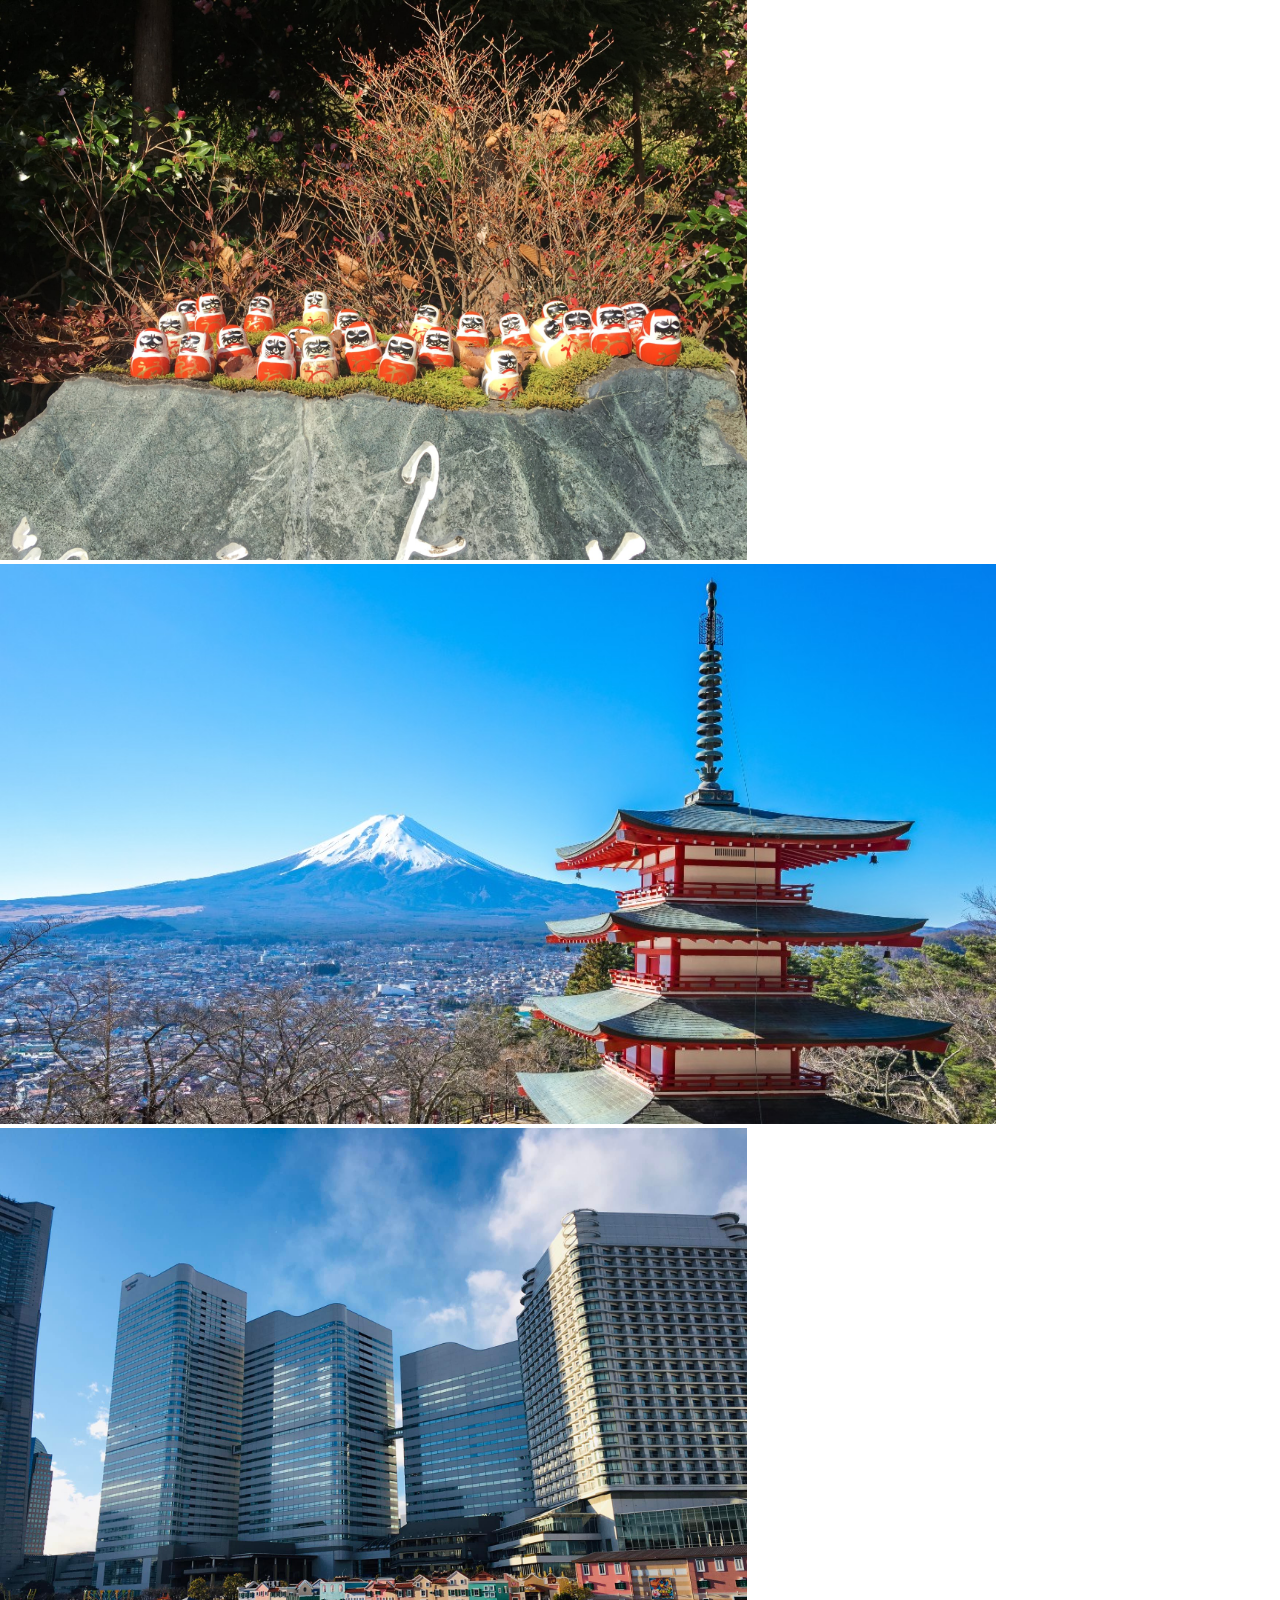
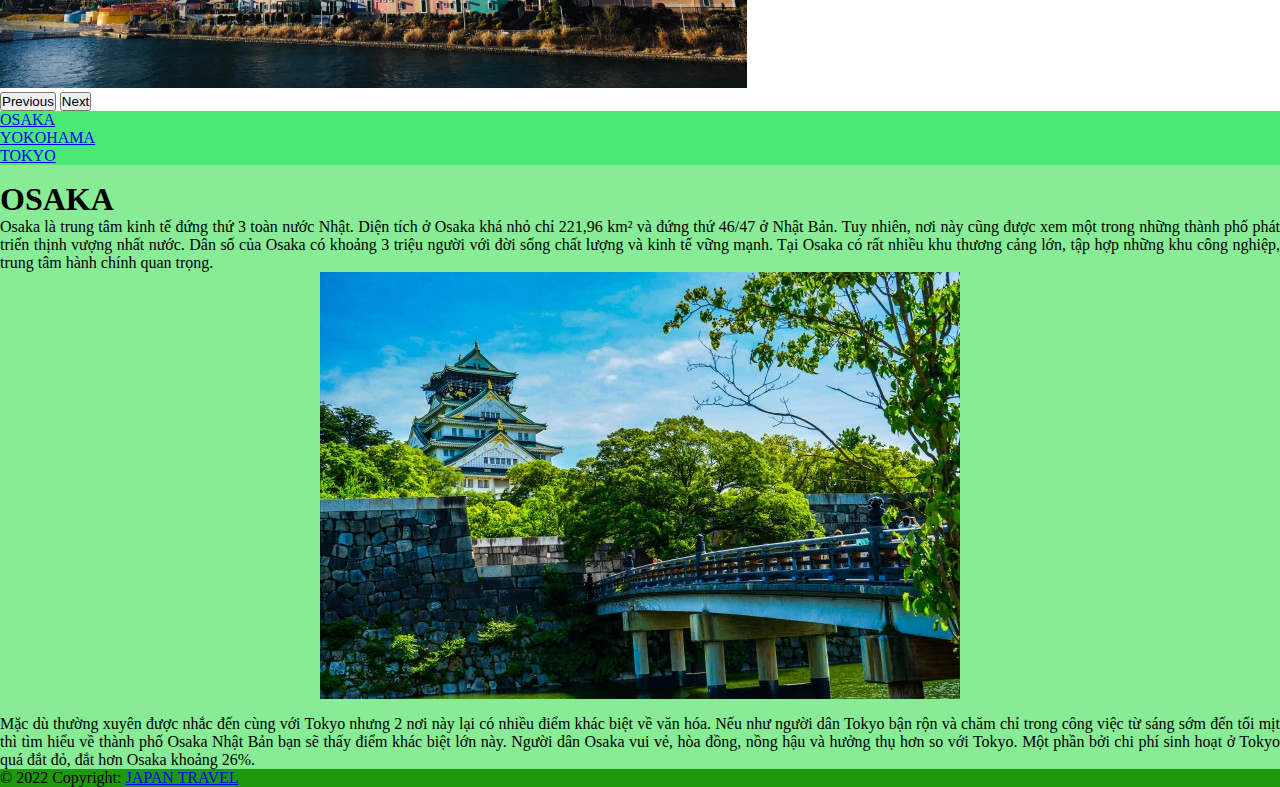
<file: EX_Session4_boostrap/index.html>
<!DOCTYPE html>
<html lang="en">

<head>
    <meta charset="UTF-8">
    <meta http-equiv="X-UA-Compatible" content="IE=edge">
    <meta name="viewport" content="width=device-width, initial-scale=1.0">
    <title>Japan Travel</title>
    <link rel="stylesheet" href="./css/index.css">
    <link href="https://cdn.jsdelivr.net/npm/bootstrap@5.1.3/dist/css/bootstrap.min.css" rel="stylesheet"
        integrity="sha384-1BmE4kWBq78iYhFldvKuhfTAU6auU8tT94WrHftjDbrCEXSU1oBoqyl2QvZ6jIW3" crossorigin="anonymous">
</head>

<body class="col-xs-12 col-sm-12 col-md-10 col-lg-8">
    <header>
        <div id="carouselExampleControls" class="carousel slide" data-bs-ride="carousel">
            <div class="carousel-inner">
                <div class="carousel-item active">
                    <img src="./images/osaka.jpg" class="d-block w-100" alt="osaka">
                </div>
                <div class="carousel-item">
                    <img src="./images/tokyo.jpg" class="d-block w-100" alt="tokyo">
                </div>
                <div class="carousel-item">
                    <img src="./images/yokohama.jpg" class="d-block w-100" alt="yokohama">
                </div>
            </div>
            <button class="carousel-control-prev" type="button" data-bs-target="#carouselExampleControls"
                data-bs-slide="prev">
                <span class="carousel-control-prev-icon" aria-hidden="true"></span>
                <span class="visually-hidden">Previous</span>
            </button>
            <button class="carousel-control-next" type="button" data-bs-target="#carouselExampleControls"
                data-bs-slide="next">
                <span class="carousel-control-next-icon" aria-hidden="true"></span>
                <span class="visually-hidden">Next</span>
            </button>
        </div>
    </header>
    <main>
        <div class="row">
            <nav class=" col-xs-12 col-sm-12 col-md-4">
                <ul class="nav nav-pills nav-fill">
                    <li class="nav-item">
                        <a class="nav-link" aria-current="page" href="http://127.0.0.1:5500/index.html">OSAKA</a>
                    </li>
                    <li class="nav-item">
                        <a class="nav-link" href="http://127.0.0.1:5500/index_yokohama.html">YOKOHAMA</a>
                    </li>
                    <li class="nav-item">
                        <a class="nav-link" href="http://127.0.0.1:5500/index_tokyo.html">TOKYO</a>
                    </li>
                </ul>
            </nav>
            <section class="col-xs-12 col-sm-12 col-md-8">
                <h1>OSAKA</h1>
                <div class="content">
                    <p>Osaka là trung tâm kinh tế đứng thứ 3 toàn nước Nhật. Diện tích ở Osaka khá nhỏ chỉ 221,96 km² và
                        đứng thứ 46/47 ở Nhật Bản. Tuy nhiên, nơi này cũng được xem một trong những thành phố phát triển
                        thịnh vượng nhất nước. Dân số của Osaka có khoảng 3 triệu người với đời sống chất lượng và kinh
                        tế vững mạnh. Tại Osaka có rất nhiều khu thương cảng lớn, tập hợp những khu công nghiệp, trung
                        tâm hành chính quan trọng.</p>
                    <div class="image"><img src="./images/thanhosaka.jpg" alt=""></div>
                    <p>Mặc dù thường xuyên được nhắc đến cùng với Tokyo nhưng 2 nơi này lại có nhiều điểm khác biệt về
                        văn hóa. Nếu như người dân Tokyo bận rộn và chăm chỉ trong công việc từ sáng sớm đến tối mịt thì
                        tìm hiểu về thành phố Osaka Nhật Bản bạn sẽ thấy điểm khác biệt lớn này. Người dân Osaka vui vẻ,
                        hòa đồng, nồng hậu và hưởng thụ hơn so với Tokyo. Một phần bởi chi phí sinh hoạt ở Tokyo quá đắt
                        đỏ, đắt hơn Osaka khoảng 26%. </p>
                </div>
            </section>
        </div>
    </main>
</body>
<footer>
    <script src="https://cdn.jsdelivr.net/npm/@popperjs/core@2.10.2/dist/umd/popper.min.js"
        integrity="sha384-7+zCNj/IqJ95wo16oMtfsKbZ9ccEh31eOz1HGyDuCQ6wgnyJNSYdrPa03rtR1zdB"
        crossorigin="anonymous"></script>
    <script src="https://cdn.jsdelivr.net/npm/bootstrap@5.1.3/dist/js/bootstrap.min.js"
        integrity="sha384-QJHtvGhmr9XOIpI6YVutG+2QOK9T+ZnN4kzFN1RtK3zEFEIsxhlmWl5/YESvpZ13"
        crossorigin="anonymous"></script>
        <div class="footer-copyright text-center py-3">© 2022 Copyright:
            <a class="nav-link" href="https://mdbootstrap.com/"> JAPAN TRAVEL</a>
        </div>

</footer>

</html>
</file>
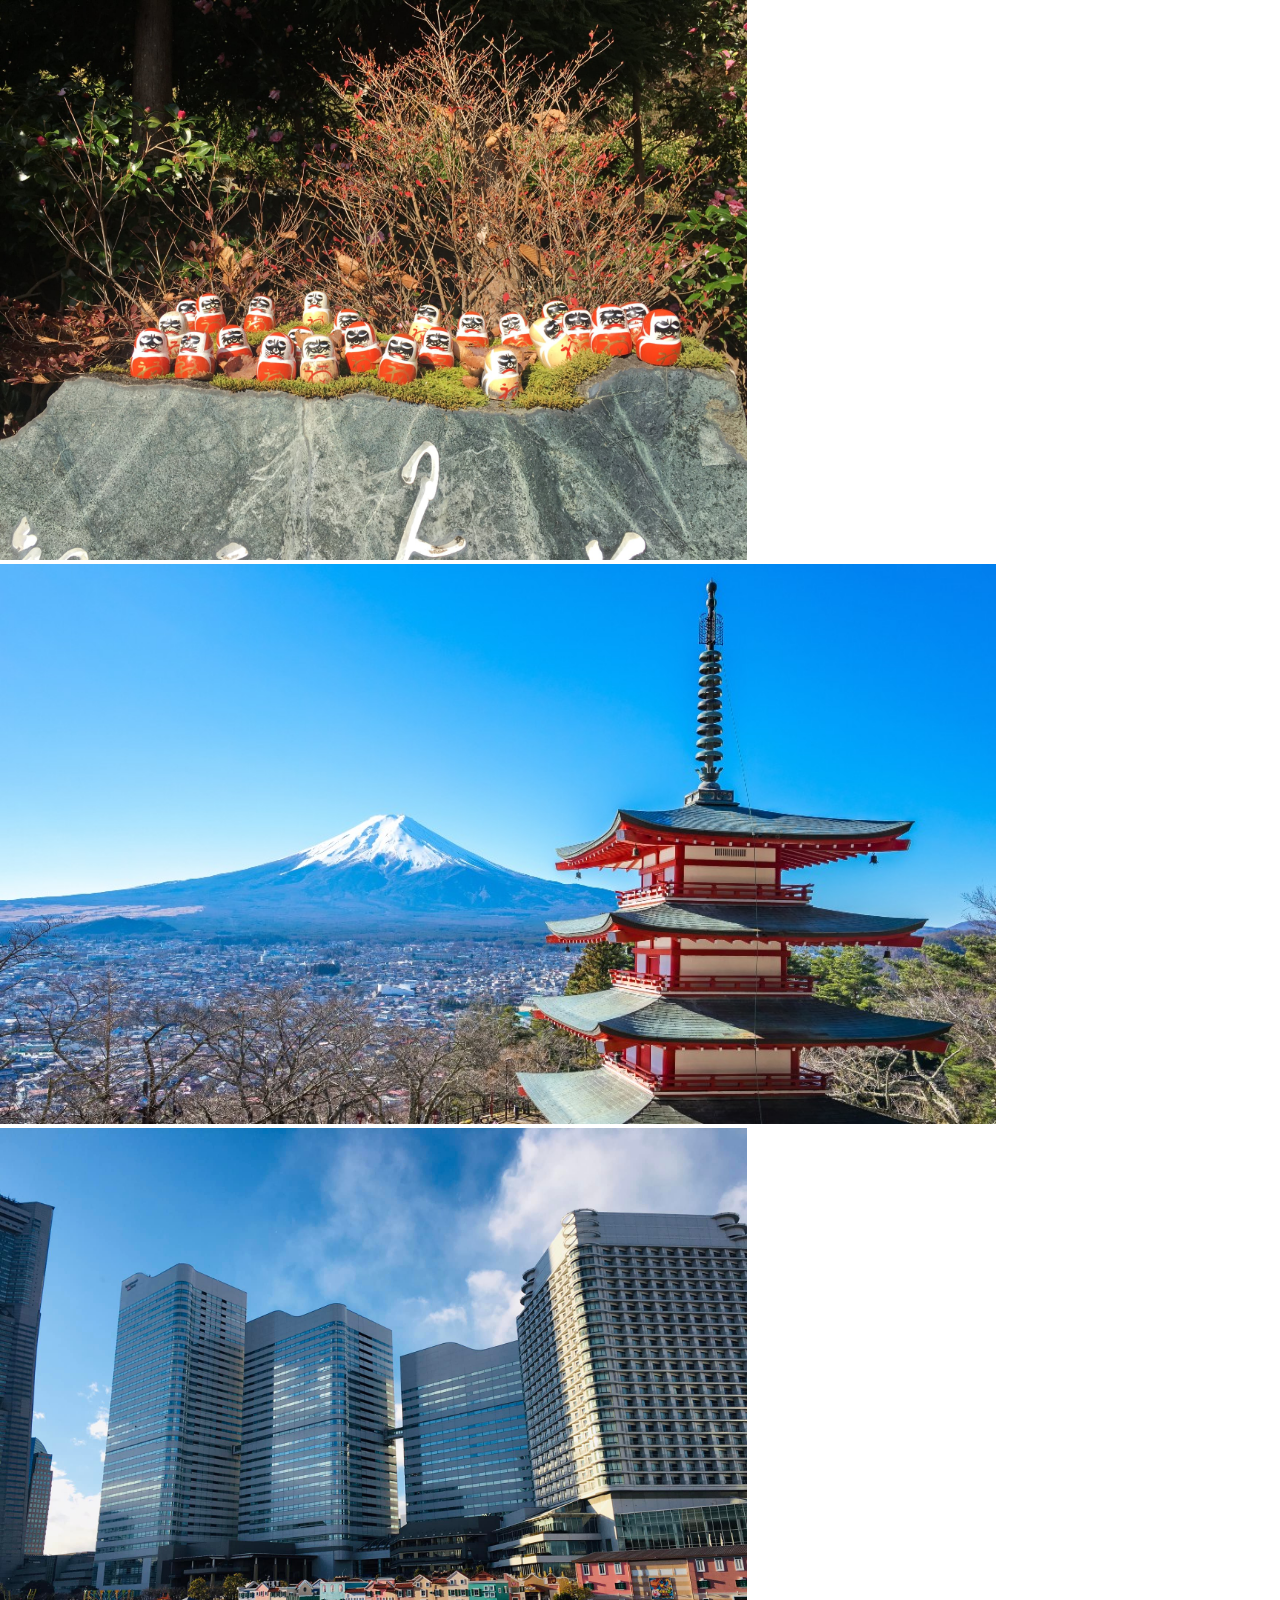
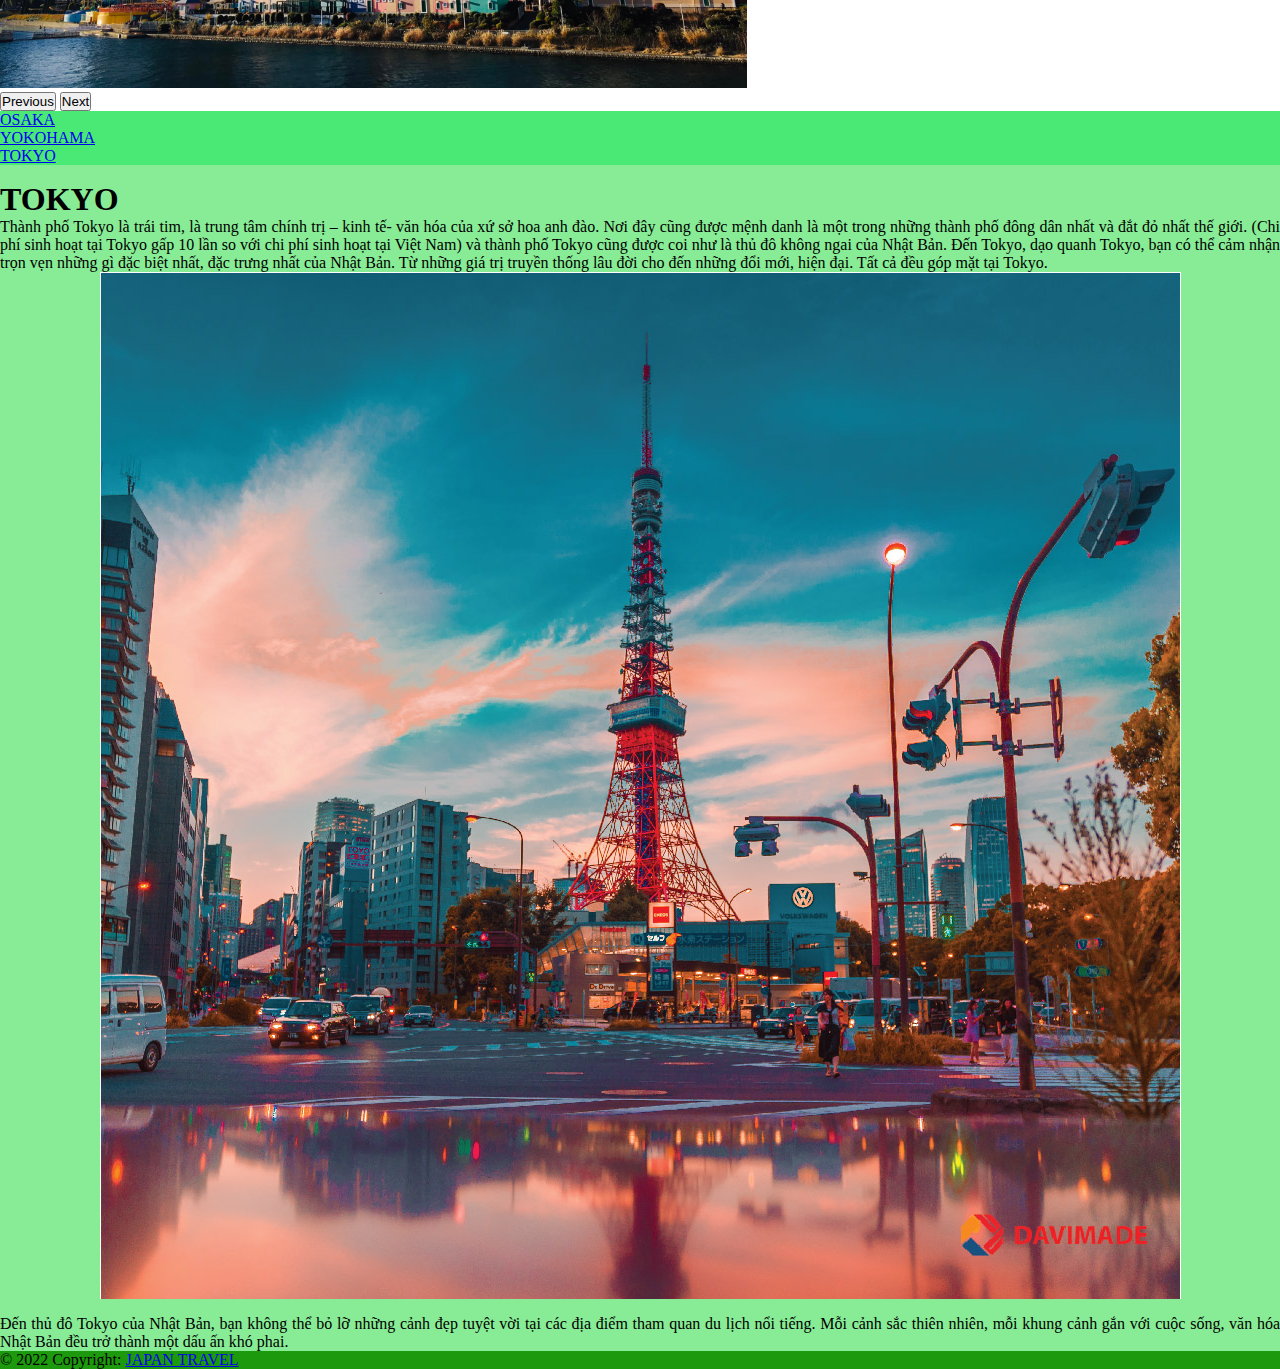
<file: EX_Session4_boostrap/index_tokyo.html>
<!DOCTYPE html>
<html lang="en">
<head>
    <meta charset="UTF-8">
    <meta http-equiv="X-UA-Compatible" content="IE=edge">
    <meta name="viewport" content="width=device-width, initial-scale=1.0">
    <title>Japan Travel</title>
    <link rel="stylesheet" href="./css/index.css">
    <link href="https://cdn.jsdelivr.net/npm/bootstrap@5.1.3/dist/css/bootstrap.min.css" rel="stylesheet" integrity="sha384-1BmE4kWBq78iYhFldvKuhfTAU6auU8tT94WrHftjDbrCEXSU1oBoqyl2QvZ6jIW3" crossorigin="anonymous">
</head>
<body class="col-xs-12 col-sm-12 col-md-10 col-lg-8">
    <header>
        <div id="carouselExampleControls" class="carousel slide" data-bs-ride="carousel">
            <div class="carousel-inner">
              <div class="carousel-item active">
                <img src="./images/osaka.jpg" class="d-block w-100" alt="osaka">
              </div>
              <div class="carousel-item">
                <img src="./images/tokyo.jpg" class="d-block w-100" alt="tokyo">
              </div>
              <div class="carousel-item">
                <img src="./images/yokohama.jpg" class="d-block w-100" alt="yokohama">
              </div>
            </div>
            <button class="carousel-control-prev" type="button" data-bs-target="#carouselExampleControls" data-bs-slide="prev">
              <span class="carousel-control-prev-icon" aria-hidden="true"></span>
              <span class="visually-hidden">Previous</span>
            </button>
            <button class="carousel-control-next" type="button" data-bs-target="#carouselExampleControls" data-bs-slide="next">
              <span class="carousel-control-next-icon" aria-hidden="true"></span>
              <span class="visually-hidden">Next</span>
            </button>
          </div>
    </header>
    <main>
        <div class="row">
            <nav class=" col-xs-12 col-sm-12 col-md-4">
                <ul class="nav nav-pills nav-fill">
                  <li class="nav-item">
                    <a class="nav-link" aria-current="page" href="http://127.0.0.1:5500/index.html">OSAKA</a>
                  </li>
                  <li class="nav-item">
                    <a class="nav-link" href="http://127.0.0.1:5500/index_yokohama.html">YOKOHAMA</a>
                  </li>
                  <li class="nav-item">
                    <a class="nav-link" href="http://127.0.0.1:5500/index_tokyo.html">TOKYO</a>
                  </li>
                  </ul>
            </nav>
            <section class="col-xs-12 col-sm-12 col-md-8">
                <h1>TOKYO</h1>
                <div class="content">
                    <p>Thành phố Tokyo là trái tim, là trung tâm chính trị – kinh tế- văn hóa của xứ sở hoa anh đào. Nơi đây cũng được mệnh danh là một trong những thành phố đông dân nhất và đắt đỏ nhất thế giới. (Chi phí sinh hoạt tại Tokyo gấp 10 lần so với chi phí sinh hoạt tại Việt Nam) và thành phố Tokyo cũng được coi như là thủ đô không ngai của Nhật Bản.
                      Đến Tokyo, dạo quanh Tokyo, bạn có thể cảm nhận trọn vẹn những gì đặc biệt nhất, đặc trưng nhất của Nhật Bản. Từ những giá trị truyền thống lâu đời cho đến những đổi mới, hiện đại. Tất cả đều góp mặt tại Tokyo.</p>
                    <div class="image"><img src="./images/thap_tokyo.jpg" alt=""></div>
                    <p>Đến thủ đô Tokyo của Nhật Bản, bạn không thể bỏ lỡ những cảnh đẹp tuyệt vời tại các địa điểm tham quan du lịch nổi tiếng. Mỗi cảnh sắc thiên nhiên, mỗi khung cảnh gắn với cuộc sống, văn hóa Nhật Bản đều trở thành một dấu ấn khó phai.</p>
                  </div>
            </section>
        </div>
    </main>
</body>
<footer>
    <script src="https://cdn.jsdelivr.net/npm/@popperjs/core@2.10.2/dist/umd/popper.min.js" integrity="sha384-7+zCNj/IqJ95wo16oMtfsKbZ9ccEh31eOz1HGyDuCQ6wgnyJNSYdrPa03rtR1zdB" crossorigin="anonymous"></script>
  <script src="https://cdn.jsdelivr.net/npm/bootstrap@5.1.3/dist/js/bootstrap.min.js" integrity="sha384-QJHtvGhmr9XOIpI6YVutG+2QOK9T+ZnN4kzFN1RtK3zEFEIsxhlmWl5/YESvpZ13" crossorigin="anonymous"></script>
  <div class="footer-copyright text-center py-3">© 2022 Copyright:
    <a class="nav-link" href="https://mdbootstrap.com/"> JAPAN TRAVEL</a>
  </div>
</footer>
</html>
</file>
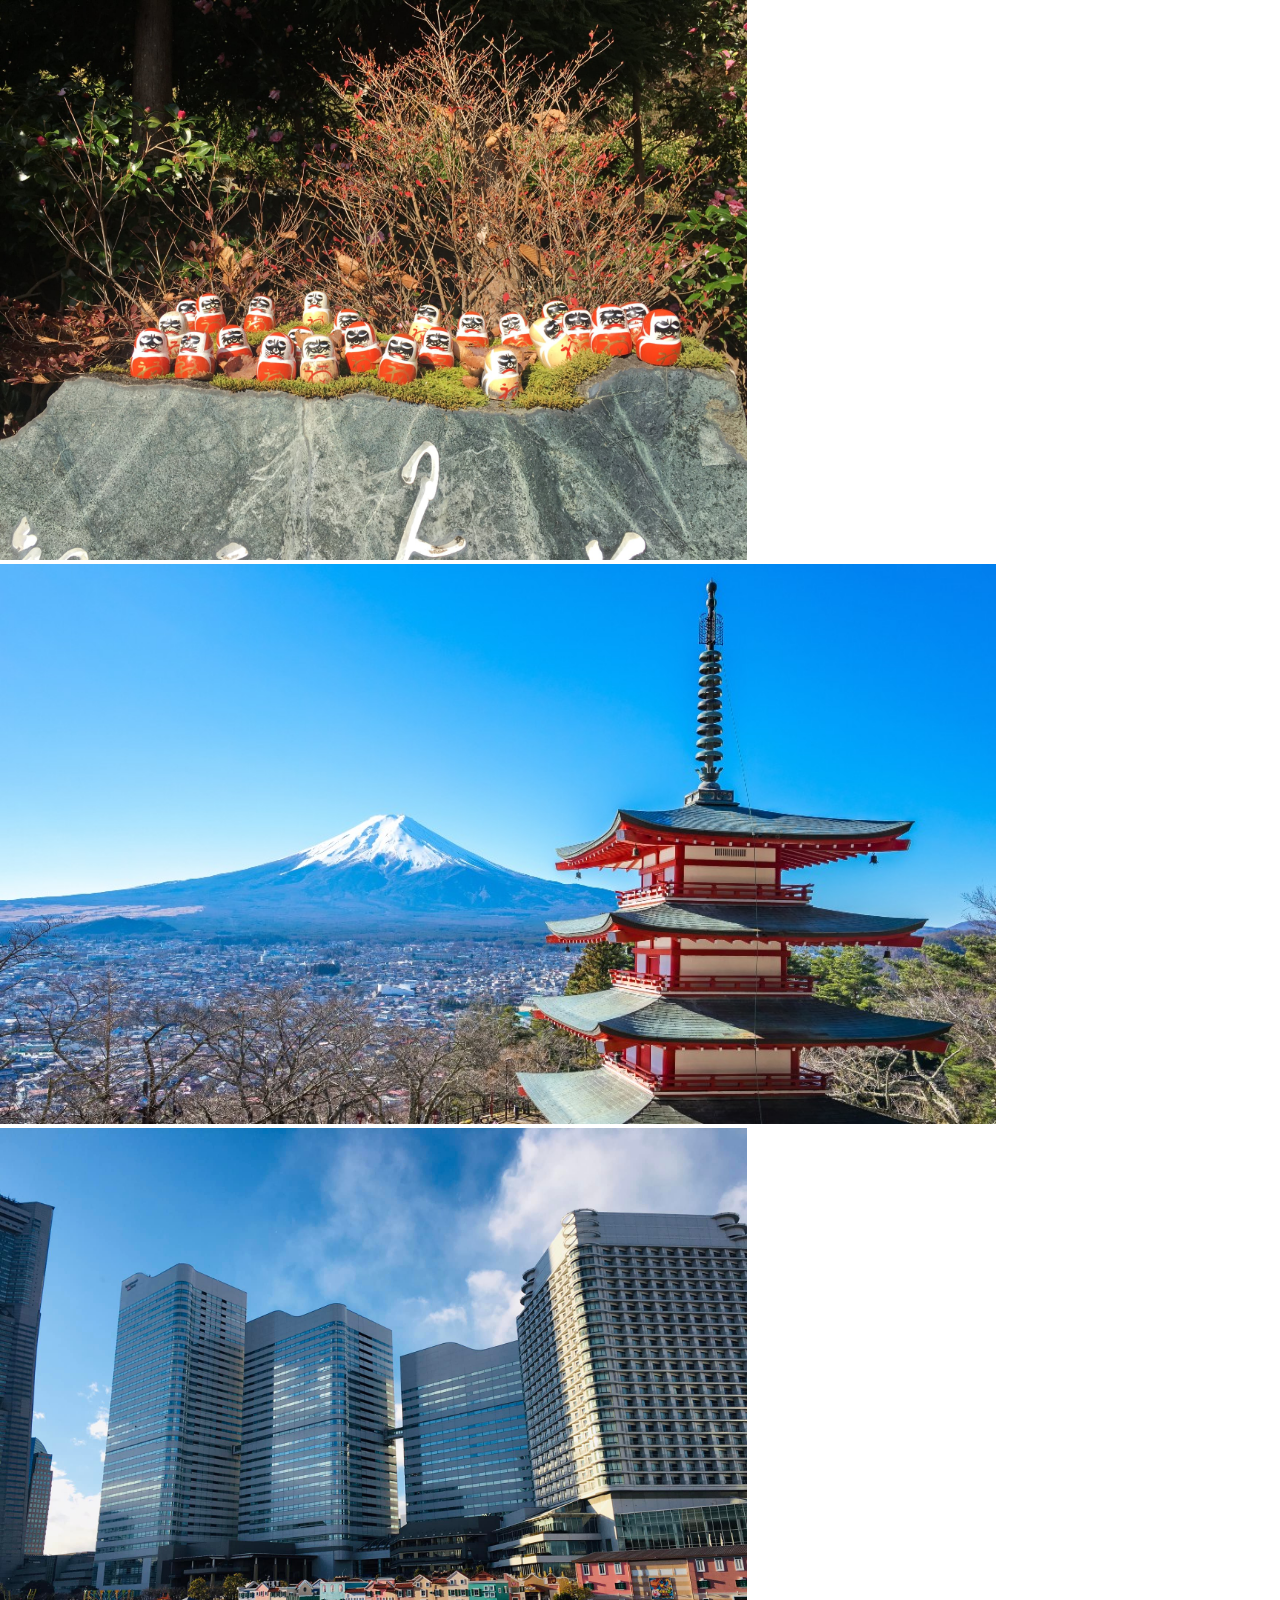
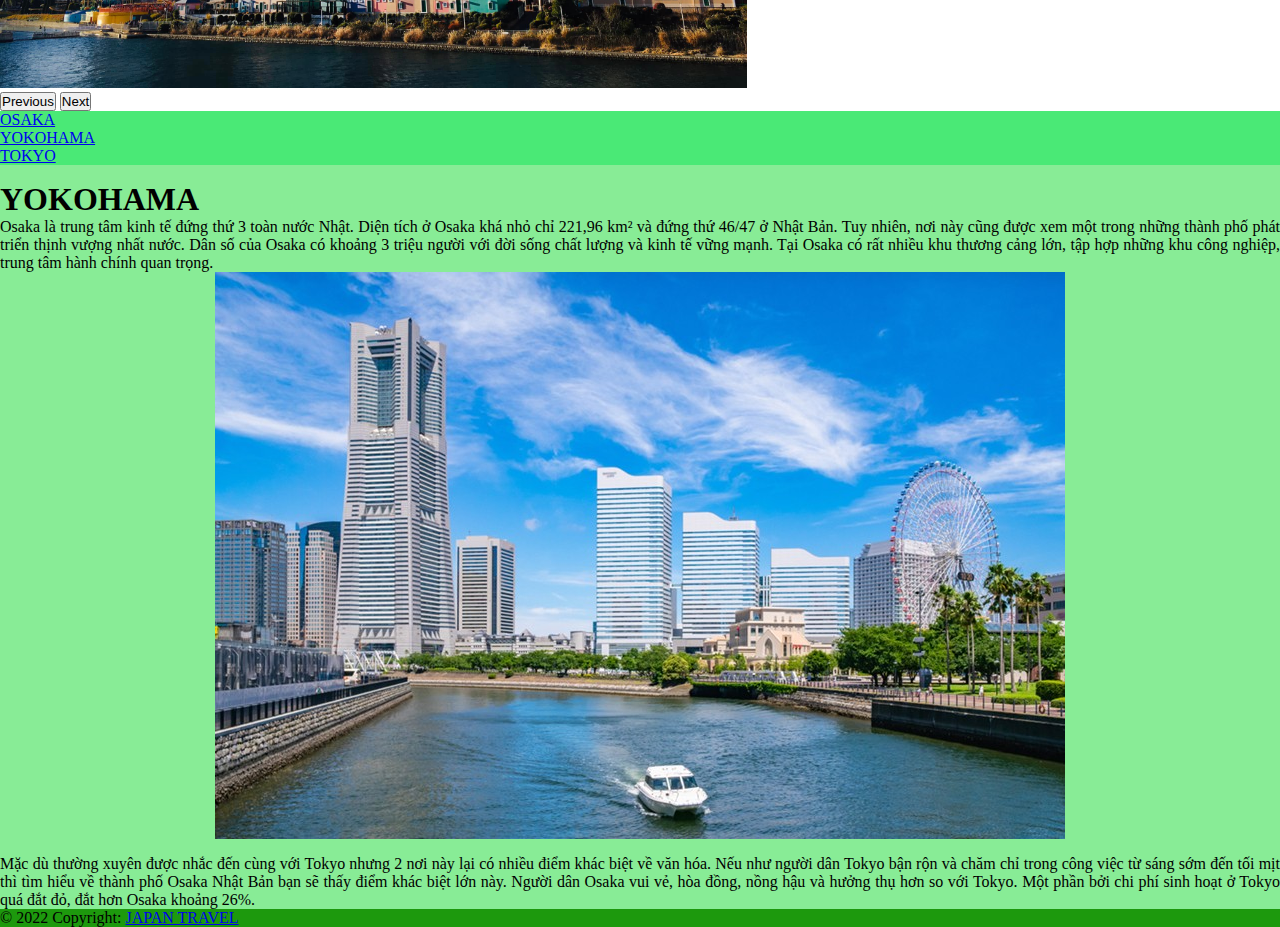
<file: EX_Session4_boostrap/index_yokohama.html>
<!DOCTYPE html>
<html lang="en">
<head>
    <meta charset="UTF-8">
    <meta http-equiv="X-UA-Compatible" content="IE=edge">
    <meta name="viewport" content="width=device-width, initial-scale=1.0">
    <title>Japan Travel</title>
    <link rel="stylesheet" href="./css/index.css">
    <link href="https://cdn.jsdelivr.net/npm/bootstrap@5.1.3/dist/css/bootstrap.min.css" rel="stylesheet" integrity="sha384-1BmE4kWBq78iYhFldvKuhfTAU6auU8tT94WrHftjDbrCEXSU1oBoqyl2QvZ6jIW3" crossorigin="anonymous">
</head>
<body class="col-xs-12 col-sm-12 col-md-10 col-lg-8">
    <header>
        <div id="carouselExampleControls" class="carousel slide" data-bs-ride="carousel">
            <div class="carousel-inner">
              <div class="carousel-item active">
                <img src="./images/osaka.jpg" class="d-block w-100" alt="osaka">
              </div>
              <div class="carousel-item">
                <img src="./images/tokyo.jpg" class="d-block w-100" alt="tokyo">
              </div>
              <div class="carousel-item">
                <img src="./images/yokohama.jpg" class="d-block w-100" alt="yokohama">
              </div>
            </div>
            <button class="carousel-control-prev" type="button" data-bs-target="#carouselExampleControls" data-bs-slide="prev">
              <span class="carousel-control-prev-icon" aria-hidden="true"></span>
              <span class="visually-hidden">Previous</span>
            </button>
            <button class="carousel-control-next" type="button" data-bs-target="#carouselExampleControls" data-bs-slide="next">
              <span class="carousel-control-next-icon" aria-hidden="true"></span>
              <span class="visually-hidden">Next</span>
            </button>
          </div>
    </header>
    <main>
        <div class="row">
            <nav class=" col-xs-12 col-sm-12 col-md-4">
                <ul class="nav nav-pills nav-fill">
                    <li class="nav-item">
                      <a class="nav-link" aria-current="page" href="http://127.0.0.1:5500/index.html">OSAKA</a>
                    </li>
                    <li class="nav-item">
                      <a class="nav-link" href="http://127.0.0.1:5500/index_yokohama.html">YOKOHAMA</a>
                    </li>
                    <li class="nav-item">
                      <a class="nav-link" href="http://127.0.0.1:5500/index_tokyo.html">TOKYO</a>
                    </li>
                  </ul>
            </nav>
            <section class="col-xs-12 col-sm-12 col-md-8">
                <h1>YOKOHAMA</h1>
                <div class="content">
                    <p>Osaka là trung tâm kinh tế đứng thứ 3 toàn nước Nhật. Diện tích ở Osaka khá nhỏ chỉ 221,96 km² và đứng thứ 46/47 ở Nhật Bản. Tuy nhiên, nơi này cũng được xem một trong những thành phố phát triển thịnh vượng nhất nước. Dân số của Osaka có khoảng 3 triệu người với đời sống chất lượng và kinh tế vững mạnh. Tại Osaka có rất nhiều khu thương cảng lớn, tập hợp những khu công nghiệp, trung tâm hành chính quan trọng.</p>
                    <div class="image"><img src="./images/cangyokohama.jpg" alt=""></div>
                    <p>Mặc dù thường xuyên được nhắc đến cùng với Tokyo nhưng 2 nơi này lại có nhiều điểm khác biệt về văn hóa. Nếu như người dân Tokyo bận rộn và chăm chỉ trong công việc từ sáng sớm đến tối mịt thì tìm hiểu về thành phố Osaka Nhật Bản bạn sẽ thấy điểm khác biệt lớn này. Người dân Osaka vui vẻ, hòa đồng, nồng hậu và hưởng thụ hơn so với Tokyo. Một phần bởi chi phí sinh hoạt ở Tokyo quá đắt đỏ, đắt hơn Osaka khoảng 26%. </p>
                </div>
            </section>
        </div>
    </main>
</body>
<footer>
    <script src="https://cdn.jsdelivr.net/npm/@popperjs/core@2.10.2/dist/umd/popper.min.js" integrity="sha384-7+zCNj/IqJ95wo16oMtfsKbZ9ccEh31eOz1HGyDuCQ6wgnyJNSYdrPa03rtR1zdB" crossorigin="anonymous"></script>
<script src="https://cdn.jsdelivr.net/npm/bootstrap@5.1.3/dist/js/bootstrap.min.js" integrity="sha384-QJHtvGhmr9XOIpI6YVutG+2QOK9T+ZnN4kzFN1RtK3zEFEIsxhlmWl5/YESvpZ13" crossorigin="anonymous"></script>
<div class="footer-copyright text-center py-3">© 2022 Copyright:
  <a class="nav-link" href="https://mdbootstrap.com/"> JAPAN TRAVEL</a>
</div>
</footer>
</html>
</file>
<file: EX_Session4_boostrap/css/index.css>
body {
  width: 100%;
  margin: 0 auto !important;
}

* {
  margin: 0;
  padding: 0;
}

.row, nav {
  margin: 0 !important;
  padding: 0 !important;
}

/* header start*/
.carousel-item > img {
  max-width: 100%;
}

@media (max-width: 768px) {
  .carousel-item > img {
    height: 15rem;
  }
}

@media (min-width: 768px) {
  .carousel-item > img {
    height: 20rem;
  }
  ul {
    display: -webkit-box;
    display: -ms-flexbox;
    display: flex;
    -webkit-box-orient: vertical;
    -webkit-box-direction: normal;
        -ms-flex-direction: column;
            flex-direction: column;
    -webkit-box-pack: center;
        -ms-flex-pack: center;
            justify-content: center;
  }
}

@media (min-width: 992px) {
  .carousel-item > img {
    height: 25rem;
  }
}

@media (min-width: 1200px) {
  .carousel-item > img {
    height: 35rem;
  }
}

main div {
  background-color: #88ec96;
}

main div nav ul li.nav-item {
  background-color: #12e75985;
}

main div nav ul li.nav-item:hover {
  background-color: #1d990d;
}

main div nav ul li.nav-item:hover a {
  color: #fff;
}

main div section .image {
  display: -webkit-box;
  display: -ms-flexbox;
  display: flex;
  -webkit-box-pack: center;
      -ms-flex-pack: center;
          justify-content: center;
}

main div section h1 {
  padding-top: 1rem;
}

main div section div p {
  text-align: justify;
}

main div section div img {
  max-width: 100%;
  padding-bottom: 1rem;
}

footer {
  background-color: #1d990d;
}

footer>a {
  color: #fff;
}

/* header end */
/*# sourceMappingURL=index.css.map */
</file>
